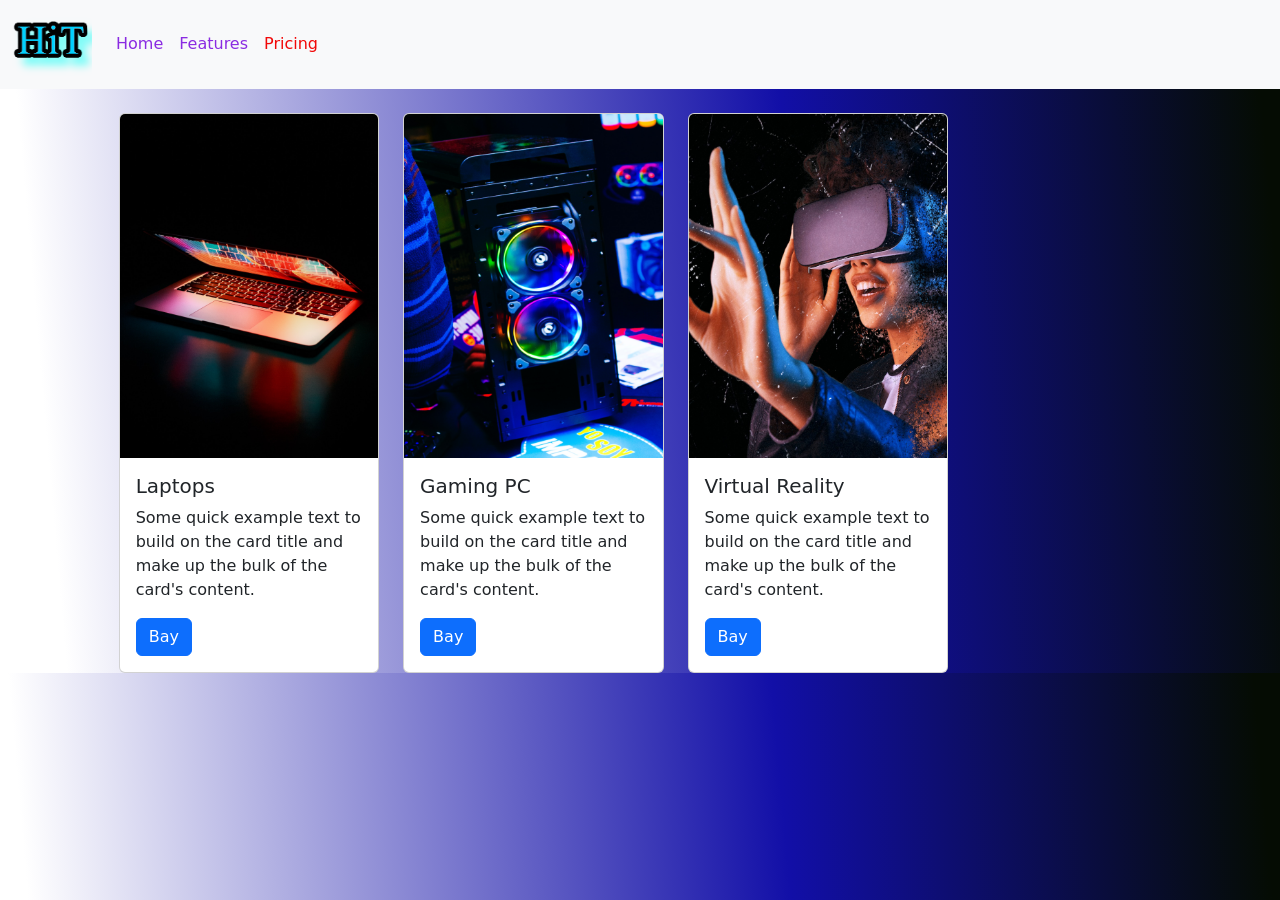
<file: index.html>
<!DOCTYPE html>
<html lang="en">
  <head>
    
    <meta charset="UTF-8" />
    <meta name="viewport" content="width=device-width, initial-scale=1.0" />
    <title>Document</title>
    <!-- 
    -->
    <link
    href="https://cdn.jsdelivr.net/npm/bootstrap@5.3.3/dist/css/bootstrap.min.css"
    rel="stylesheet"
    integrity="sha384-QWTKZyjpPEjISv5WaRU9OFeRpok6YctnYmDr5pNlyT2bRjXh0JMhjY6hW+ALEwIH"
    crossorigin="anonymous"
    />
    <link rel="stylesheet" href="source/styles/maystyles.css" />
    
    <!-- faviconka -->
    <link rel="apple-touch-icon" sizes="180x180" href="source/imgas/favicon/apple-touch-icon.png">
    <link rel="icon" type="image/png" sizes="32x32" href="source/imgas/favicon/favicon-32x32.png">
    <link rel="icon" type="image/png" sizes="16x16" href="source/imgas/favicon/favicon-16x16.png">
    <link rel="manifest" href="source/imgas/favicon/site.webmanifest">

    <!-- <link rel="manifest" href="source/imgas/favicon/favicon.ico"> -->


  </head>
  <body>
    <header>
      <!-- bg-body-tertiary -->
      <nav class="navbar navbar-expand-lg bg-body-tertiary">
        <div class="container-fluid">
          <!--  картинка в панели навигации -->
          <a class="navbar-brand" href="index.html"
            ><img width="80" src="source/imgas/logo.png" alt="Logo"
          /></a>
          <button
            class="navbar-toggler"
            type="button"
            data-bs-toggle="collapse"
            data-bs-target="#navbarNavAltMarkup"
            aria-controls="navbarNavAltMarkup"
            aria-expanded="false"
            aria-label="Toggle navigation"
          >
            <span class="navbar-toggler-icon"></span>
          </button>
          <div class="collapse navbar-collapse" id="navbarNavAltMarkup">
            <div class="navbar-nav">
              <a class="nav-link" aria-current="page" href="index.html">Home</a>
              <a class="nav-link" href="#">Features</a>
              <a
                class="nav-link active"
                target="_blank"
                href="http://127.0.0.1:5500/MyProject/BtsRapProjeckt/pricing.html"
                >Pricing</a
              >
            </div>
          </div>
        </div>
      </nav>
    </header>

    <section>
      <div class="container-fluid mt-4">
        <!-- Боковая часть -->
        <div class="row">
          <div class="col-lg-1"></div>
          <!--  Контейнер на 8 долей Основной  -->
          <div class="col-lg-8 col-md-12">
            <div class="row">
              <div class="col-lg-4 col-md-6">
                <div class="card">
                  <img
                    src="source/imgas/laptop.png"
                    class="card-img-top"
                    alt="laptop"
                  />
                  <div class="card-body">
                    <h5 class="card-title">Laptops</h5>
                    <p class="card-text">
                      Some quick example text to build on the card title and
                      make up the bulk of the card's content.
                    </p>
                    <a href="#" class="btn btn-primary">Bay</a>
                  </div>
                </div>
              </div>
              <div class="col-lg-4 col-md-6">
                <div class="card">
                  <img
                    src="source/imgas/gaming pc.png"
                    class="card-img-top"
                    alt="..."
                  />
                  <div class="card-body">
                    <h5 class="card-title">Gaming PC</h5>
                    <p class="card-text">
                      Some quick example text to build on the card title and
                      make up the bulk of the card's content.
                    </p>
                    <a href="#" class="btn btn-primary">Bay</a>
                  </div>
                </div>
              </div>
              <div class="col-lg-4 col-md-6">
                <div class="card">
                  <img
                    src="source/imgas/vr.png"
                    class="card-img-top"
                    alt="..."
                  />
                  <div class="card-body">
                    <h5 class="card-title">Virtual Reality</h5>
                    <p class="card-text">
                      Some quick example text to build on the card title and
                      make up the bulk of the card's content.
                    </p>
                    <a href="#" class="btn btn-primary">Bay</a>
                  </div>
                </div>
              </div>
            </div>
          </div>
          <!-- Боковушка справа -->
          <div class="col-lg-3 col-md-12"></div>
        </div>
      </div>
    </section>
    <footer></footer>
    <script
      src="https://cdn.jsdelivr.net/npm/bootstrap@5.3.3/dist/js/bootstrap.bundle.min.js"
      integrity="sha384-YvpcrYf0tY3lHB60NNkmXc5s9fDVZLESaAA55NDzOxhy9GkcIdslK1eN7N6jIeHz"
      crossorigin="anonymous"
    ></script>
  </body>
</html>

<!-- 
<video autoplay loop muted height="220" width="390">
	<source src="/media/video.mp4" type="video/mp4">
</video> 

box-shadow: 6px 11px 24px 6px #000000;

00:00 Интро в курс HTML и CSS
00:41 Содержание курса
03:18 HTML и CSS файлы
10:00 Установка редактора Visual Studio Code
17:22 Создание файла index html
21:44 Базовая разметка страницы html 5
26:14 Тема оформления vscode
28:10 Первые html теги
30:20 Инспектор элементов сайта
34:35 Форматирование html документа
42:20 блочные и строчные теги (h, p, span)
45:00 CSS свойства
49:45 создание файла CSS
51:49 Введение в каскадность (приоритетность) CSS стилей
52:23 Подключение CSS файла к HTML докуенту
01:04:34 Тег a
01:07:20 Настройка Wrap with Abbreviation в Emmet
01:09:05 Множественное обворачивание в тег
01:15:15 Тег ul, ol
01:18:02 Вложенный список html
01:19:05 Тег img - изображение
01:21:30 Позиционирование элементов на html странице
01:28:00 Свойства margin, padding
01:34:40 Контейнеры, тег div
01:35:45 Свойства display block и inline
01:37:40 Свойство text-align center
01:40:24 Свойство display inline-block
01:42:50 Макет карты товара
01:47:20 Простая сетка на свойстве inline-block
01:55:40 Свойство display flex (flex контейнер)
01:59:10 Вставка (дополнение) про простую сетку
02:06:11 Border для списка в div контейнере
02:13:17 Свойство float. Обтекание текстом
02:22:52 Неадаптивная навигационная панель на flex, тег nav со списком
02:39:20 Введение в media запросы
02:42:00 Боковая навигационная панель
02:54:31 Изображение в навигационной панели
02:59:50 Правила каскадности свойств CSS
03:01:50 CSS селекторы
03:04:40 Вес CSS селекторов (приоритетность)
03:17:40 Единицы измерения px, %, em, rem
03:35:40 Свойство display grid (сетка)
03:36:54 Адаптивная сетка CSS grid
03:50:00 media запросы для адаптивной сетки
04:00:30 Адаптивная сетка с боковыми панелями CSS grid
04:22:50 Адаптивная навигационная панель на HTML и CSS без js
04:27:39 Стилизация тега a в навигационной панели
04:30:24 Скрыть ссылки навигационной панели
04:31:02 Кнопка бургер
04:39:00 Псевдокласс hover
04:41:00 Выпадающее меню на чистом HTML и CSS без js
04:43:21 Свойство position - absolute и relative
04:51:33 Кнопка бургер слева
04:55:00 Создание сайта на Bootstrap 5
04:56:10 Структура проекта
04:58:03 Введение в Bootstrap 5
05:01:17 Подключение CSS и JS от Bootstrap
05:07:42 Навигационная панель от Bootstrap
05:24:40 Адаптивная сетка Bootstrap и контейнеры
05:29:05 Карта товара Bootstrap
05:43:40 Значения margin и padding в Bootstrap
05:45:38 Где взять шаблоны и примеры HTML и CSS оформления
05:52:45 Боковая панель на сетке Bootstrap
05:59:45 Подключение шрифта от Google Fonts
06:12:20 Карусель изображений
06:15:15 Кастомизация карусели Bootstrap
06:31:40 Делаем footer
06:43:01 Дополняем навигационную панель
06:52:20 Анимация на чистых HTML и CSS без js
07:03:18 Добавление favicon
07:07:35 Сделать видеофон на сайт 
07:17:50 Хостинг сайта на github pages (размещаем сайт на сервере)


-->
</file>
<file: source/styles/maystyles.css>
/* 
<link href="https://cdn.jsdelivr.net/npm/bootstrap@5.3.3/dist/css/bootstrap.min.css" rel="stylesheet" integrity="sha384-QWTKZyjpPEjISv5WaRU9OFeRpok6YctnYmDr5pNlyT2bRjXh0JMhjY6hW+ALEwIH" crossorigin="anonymous">
<script src="https://cdn.jsdelivr.net/npm/bootstrap@5.3.3/dist/js/bootstrap.bundle.min.js" integrity="sha384-YvpcrYf0tY3lHB60NNkmXc5s9fDVZLESaAA55NDzOxhy9GkcIdslK1eN7N6jIeHz" crossorigin="anonymous"></script>

*/
/* 
<a target="_blank" href="https://icons8.com/icon/eOKJEHcCXZgA/internet">Favicon</a> иконка от <a target="_blank" href="https://icons8.com">Icons8</a>


https://getbootstrap.com/docs/5.3/components/card/

05.50 */
body {
  background: linear-gradient(85deg, #ffffff 5%, #120fa7 62%, #050c03 98%);
}

/* .col-lg-4 col-md-6 {
  box-shadow: 6px 11px 24px 6px #000000;
} */

.nav-link {
  color: blueviolet;
}
.navbar-nav .nav-link.active {
  color: rgb(241, 8, 8);
}

.nav-container > nav > ul > li > a {
  display: inline-block;
  padding: 0%;
}
</file>
